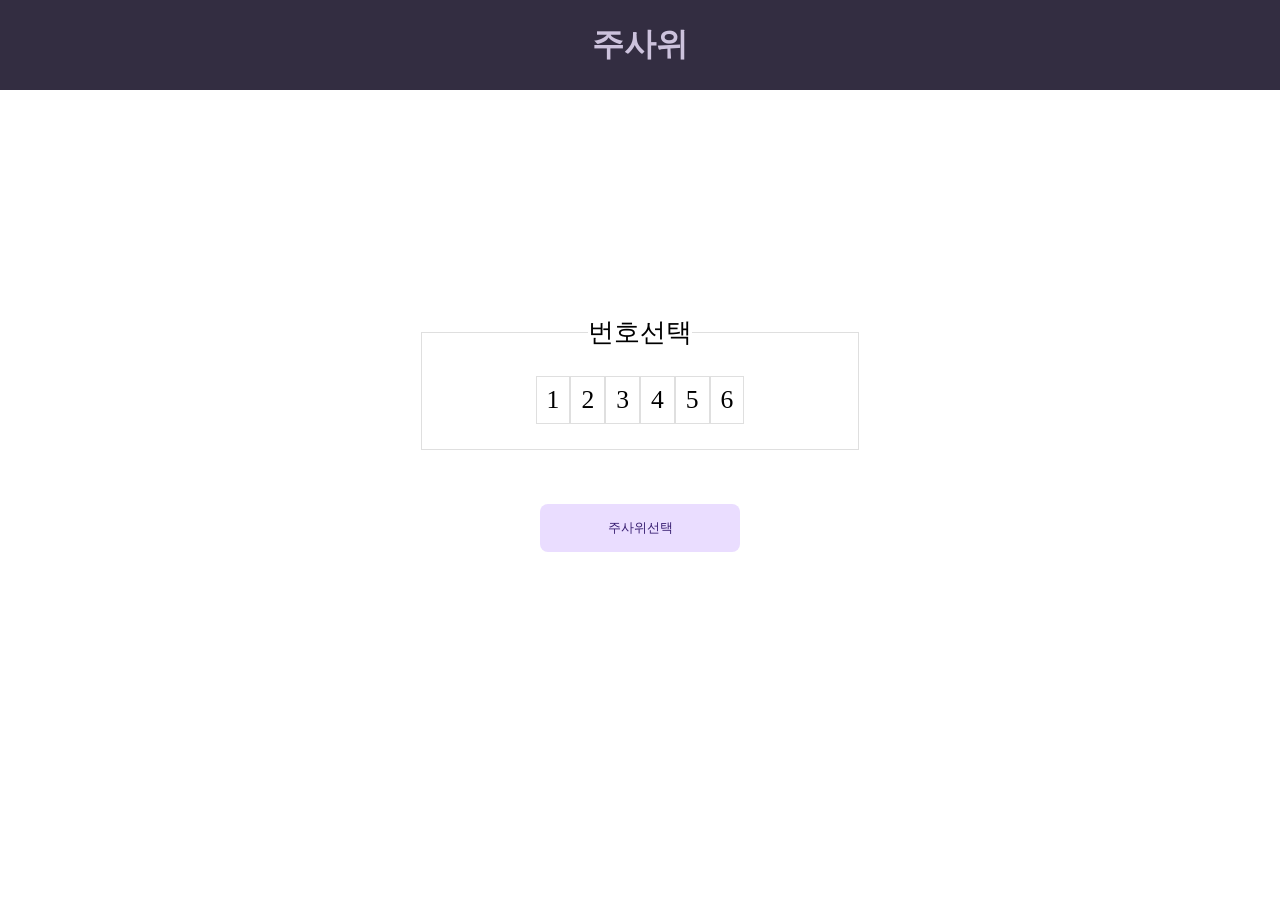
<file: dice.html>
<!DOCTYPE html>
<html lang="ko">
<head>
    <meta charset="UTF-8">
    <meta name="viewport" content="width=device-width, initial-scale=1.0">
    <title>주사위게임</title>
    <link rel ="stylesheet" href="./styles/dice.css">
    <script src="./scripts/dice.js"></script>
</head>
<body>
    <header>
        <h1>주사위</h1>
    </header>
    <main id="content">
        <div>
        <section id="s1">이미지</section>
        </div>
        <section id="s2">
            <form name="form1" id="form1">
                <fieldset>
                  <legend>번호선택</legend>
                  <input type="radio" name="num" value="1" id="r1"><label for="r1"> 1 </label>
                  <input type="radio" name="num" value="2" id="r2"><label for="r2"> 2 </label>
                  <input type="radio" name="num" value="3" id="r3"><label for="r3"> 3 </label>
                  <input type="radio" name="num" value="4" id="r4"><label for="r4"> 4 </label>
                  <input type="radio" name="num" value="5" id="r5"><label for="r5"> 5 </label>
                  <input type="radio" name="num" value="6" id="r6"><label for="r6"> 6 </label>
                </fieldset>
                </form>
        </section>
        <div>
        <section id="s3"> 
            ox
        </section>
        </div>
        <div>
        <section id="bt1">
            <button onclick="showDice();">주사위선택</button>
        </section>
        <section id="bt2">
            <button onclick="showOk();">확인</button>
        </section>
        </div>
    </main>
</body>
</html>
</file>
<file: styles/dice.css>
* {
    margin: 0px;
    padding: 0px;
}

header {
    width: 100%;
    height: 10vh;
    background-color: #332D41;
    color : #CCC2DC;
    display: flex;
    justify-content: center;
    align-items: center;
}

main {
    width: 100%;
    height: 90vh;
    display: flex;
    flex-direction: column;
    justify-content: center;
    align-items: center;
}

/* button 스타일 */
button {
    margin: 1vh;
    width: 50vw;
    max-width: 200px;
    border: none;
    border-radius: 8px;
    background-color: #EADDFF;
    color: #381E72;
    padding: 15px 32px;
    text-align: center;
    text-decoration: none; 
    cursor: pointer;
  }
  
button:active, button:hover {
    background-color:#381E72;
    color:  #EADDFF;
}  

section {
    width : 50%;
    height: 20vh;
    display: flex;
    justify-content: center;
    align-items: center; 
}
form{
    display: flex;
    justify-content: center;
    align-items: center; 
}
legend{
    text-align: center;
}
/*radio*/
/* Labels for checked inputs */
input:checked + label {
    color: red;
  }
  
/* Radio element, when checked */
input[type="radio"] {
    display: none;
}
input[type="radio"] + label {
    display: inline-block;
    padding: 8px 10px;
    border: 1px solid #dfdfdf;
    background-color: #ffffff;
    text-align: center;
    cursor: pointer;
}

input[type="radio"]:checked + label {
    background-color: #381E72;
    color: #ffffff;
}

fieldset {
    width: 60%; 
    padding: 2vw 2vw;
    font-size: 2vw;
    border: 1px solid #dfdfdf;
    display: flex;
    justify-content: center;
    align-items: center;
}
</file>
